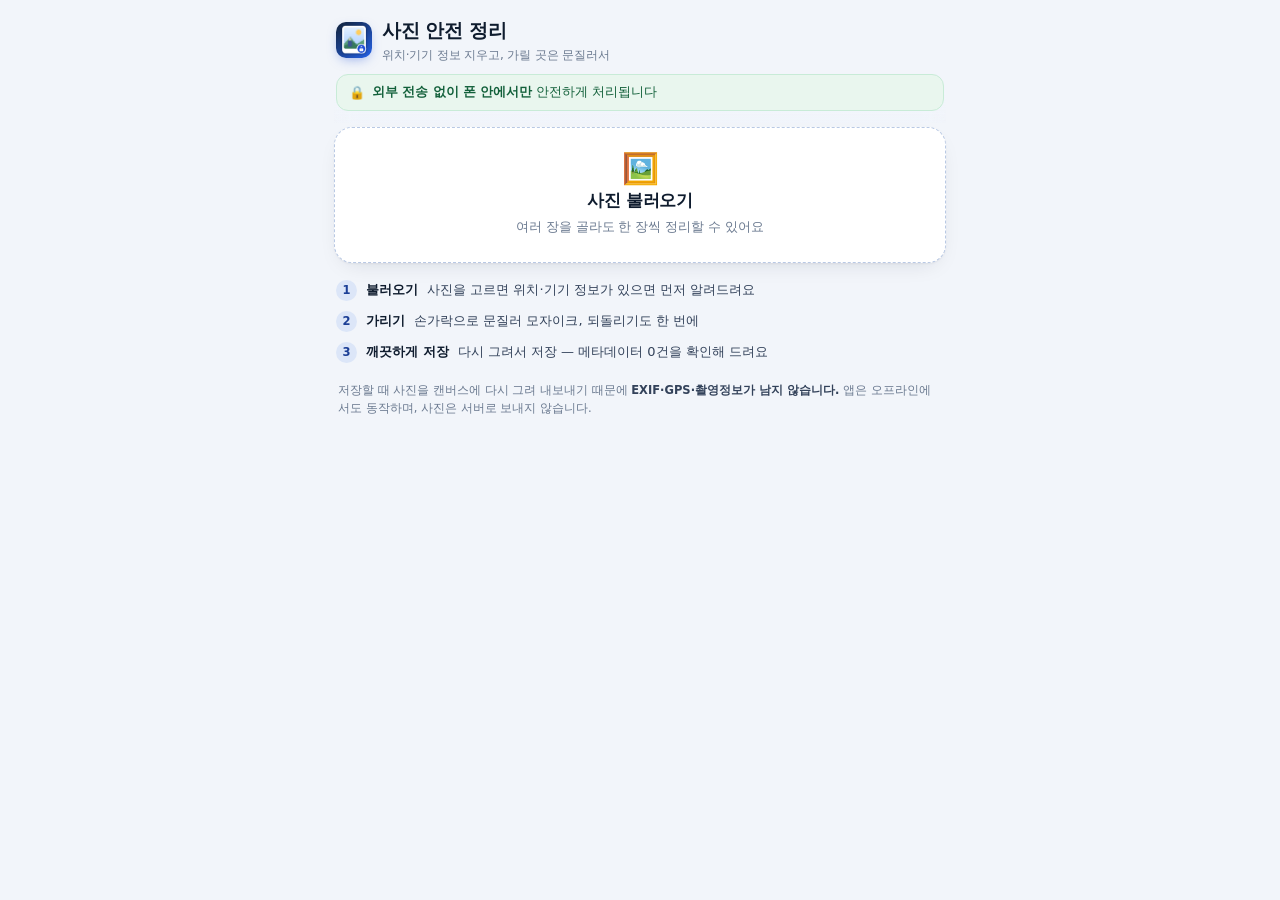
<file: index.html>
<!DOCTYPE html>
<html lang="ko">
<head>
<meta charset="utf-8">
<meta name="viewport" content="width=device-width, initial-scale=1, viewport-fit=cover">
<title>사진 안전 정리 — EXIF 삭제 · 모자이크</title>
<meta name="description" content="사진의 위치·기기 정보(EXIF)를 지우고 손가락으로 문질러 모자이크하는 도구. 모든 처리는 폰 안에서만 이루어지고 사진은 어디로도 전송되지 않습니다.">
<meta name="theme-color" content="#0f1c2e">
<meta name="referrer" content="no-referrer">
<meta http-equiv="Content-Security-Policy" content="default-src 'self'; img-src 'self' data: blob:; connect-src 'self' blob: data:; worker-src 'self' blob:; style-src 'self' 'unsafe-inline'; script-src 'self'; manifest-src 'self'">
<meta name="apple-mobile-web-app-capable" content="yes">
<meta name="mobile-web-app-capable" content="yes">
<meta name="apple-mobile-web-app-status-bar-style" content="black-translucent">
<meta name="apple-mobile-web-app-title" content="사진 안전 정리">
<meta name="format-detection" content="telephone=no">
<link rel="manifest" href="./manifest.webmanifest">
<link rel="apple-touch-icon" href="./icons/apple-touch-icon.png">
<link rel="icon" href="./icons/icon-192.png" sizes="192x192">
<link rel="stylesheet" href="./styles.css">
</head>
<body>

<header class="app-header">
  <div class="brand">
    <img class="brand-icon" src="./icons/icon-192.png" alt="" width="36" height="36">
    <div class="brand-text">
      <h1>사진 안전 정리</h1>
      <p class="brand-sub">위치·기기 정보 지우고, 가릴 곳은 문질러서</p>
    </div>
  </div>
  <p class="privacy-note">
    <span class="lock" aria-hidden="true">🔒</span>
    <span><strong>외부 전송 없이 폰 안에서만</strong> 안전하게 처리됩니다</span>
  </p>
</header>

<main>
  <!-- 1. 사진 선택 -->
  <section class="pick" id="pickArea">
    <label class="picker" for="fileInput" id="filePicker">
      <span class="picker-icon" aria-hidden="true">🖼️</span>
      <span class="picker-title" id="pickerTitle">사진 불러오기</span>
      <span class="picker-sub" id="pickerSub">여러 장을 골라도 한 장씩 정리할 수 있어요</span>
    </label>
    <input id="fileInput" type="file" accept="image/*" multiple class="sr-only">

    <ol class="how" id="howList">
      <li><b>불러오기</b> 사진을 고르면 위치·기기 정보가 있으면 먼저 알려드려요</li>
      <li><b>가리기</b> 손가락으로 문질러 모자이크, 되돌리기도 한 번에</li>
      <li><b>깨끗하게 저장</b> 다시 그려서 저장 — 메타데이터 0건을 확인해 드려요</li>
    </ol>
  </section>

  <!-- 2. 편집 -->
  <section class="editor hidden" id="editor" aria-label="사진 편집">

    <div class="badge" id="exifBadge" data-state="unknown">
      <span class="badge-icon" id="badgeIcon" aria-hidden="true">⏳</span>
      <div class="badge-body">
        <strong id="badgeTitle">사진을 살펴보는 중…</strong>
        <span class="badge-sub" id="badgeSub"></span>
      </div>
      <button class="badge-more hidden" id="badgeMore" type="button" aria-expanded="false">자세히</button>
    </div>
    <div class="badge-detail hidden" id="badgeDetail"></div>

    <div class="thumbs hidden" id="thumbStrip" role="tablist" aria-label="불러온 사진"></div>

    <div class="stage" id="stage">
      <canvas id="canvas" aria-label="모자이크 편집 캔버스"></canvas>
      <p class="stage-empty hidden" id="stageEmpty">사진을 불러와 주세요</p>
    </div>

    <p class="img-meta" id="imgMeta"></p>

    <div class="tools">
      <div class="tool-row">
        <span class="tool-label" id="styleLabel">가리기 방식</span>
        <div class="segmented" role="radiogroup" aria-labelledby="styleLabel">
          <button class="seg is-active" type="button" role="radio" aria-checked="true" data-style="mosaic">모자이크</button>
          <button class="seg" type="button" role="radio" aria-checked="false" data-style="blur">블러</button>
        </div>
      </div>
      <div class="tool-row">
        <span class="tool-label" id="sizeLabel">브러시 크기</span>
        <div class="segmented seg-3" role="radiogroup" aria-labelledby="sizeLabel">
          <button class="seg" type="button" role="radio" aria-checked="false" data-size="small">작게</button>
          <button class="seg is-active" type="button" role="radio" aria-checked="true" data-size="medium">보통</button>
          <button class="seg" type="button" role="radio" aria-checked="false" data-size="large">크게</button>
        </div>
      </div>
      <div class="tool-row tool-row-btns">
        <button class="btn btn-soft" id="undoBtn" type="button" disabled>↩︎ 한 단계 되돌리기</button>
        <button class="btn btn-soft" id="resetBtn" type="button" disabled>원본 초기화</button>
      </div>
    </div>

    <div class="actions">
      <button class="btn btn-primary" id="saveBtn" type="button">
        <span class="btn-ico" aria-hidden="true">💾</span> EXIF 지우고 저장
      </button>
      <button class="btn btn-outline hidden" id="shareBtn" type="button">
        <span class="btn-ico" aria-hidden="true">📤</span> 공유하기
      </button>
    </div>

    <p class="status" id="status" role="status" aria-live="polite"></p>
  </section>

  <p class="foot-note">
    저장할 때 사진을 캔버스에 다시 그려 내보내기 때문에 <b>EXIF·GPS·촬영정보가 남지 않습니다.</b>
    앱은 오프라인에서도 동작하며, 사진은 서버로 보내지 않습니다.
  </p>
</main>

<noscript><p class="noscript">이 도구는 브라우저에서 사진을 직접 처리하므로 JavaScript가 필요합니다.</p></noscript>

<script src="./app.js"></script>
</body>
</html>
</file>
<file: styles.css>
/* 사진 안전 정리 — mobile first */
:root {
  --bg: #f2f5fa;
  --bg-soft: #e8edf5;
  --card: #ffffff;
  --ink: #0f1c2e;
  --ink-2: #33425a;
  --muted: #6b7a90;
  --line: #e1e7f0;
  --brand: #1d4ed8;
  --brand-2: #2f6bff;
  --brand-ink: #ffffff;
  --ok-bg: #e7f7ee;
  --ok-ink: #0b7a43;
  --warn-bg: #fff4e5;
  --warn-ink: #a2560b;
  --warn-line: #ffd8a8;
  --neutral-bg: #eef2f8;
  --shadow: 0 1px 2px rgba(15, 28, 46, .05), 0 8px 24px -12px rgba(15, 28, 46, .18);
  --radius: 18px;
  --safe-t: env(safe-area-inset-top, 0px);
  --safe-b: env(safe-area-inset-bottom, 0px);
  --safe-l: env(safe-area-inset-left, 0px);
  --safe-r: env(safe-area-inset-right, 0px);
}

* { box-sizing: border-box; -webkit-tap-highlight-color: transparent; }

html, body {
  margin: 0;
  padding: 0;
  background: var(--bg);
  color: var(--ink);
  font-family: -apple-system, BlinkMacSystemFont, "Apple SD Gothic Neo", "Pretendard",
    "Malgun Gothic", "Noto Sans KR", system-ui, sans-serif;
  font-size: 16px;
  line-height: 1.5;
  -webkit-text-size-adjust: 100%;
}

body {
  padding: 0 calc(14px + var(--safe-l)) calc(24px + var(--safe-b)) calc(14px + var(--safe-r));
  max-width: 640px;
  margin: 0 auto;
  min-height: 100svh;
}

.hidden { display: none !important; }

.sr-only {
  position: absolute;
  width: 1px; height: 1px;
  padding: 0; margin: -1px;
  overflow: hidden;
  clip: rect(0 0 0 0);
  white-space: nowrap;
  border: 0;
}

/* ---------- header ---------- */
.app-header {
  padding: calc(16px + var(--safe-t)) 2px 12px;
  position: sticky;
  top: 0;
  z-index: 30;
  background: linear-gradient(to bottom, var(--bg) 72%, rgba(242, 245, 250, 0));
  backdrop-filter: saturate(140%) blur(10px);
  -webkit-backdrop-filter: saturate(140%) blur(10px);
}

.brand { display: flex; align-items: center; gap: 10px; }

.brand-icon {
  width: 36px; height: 36px;
  border-radius: 10px;
  flex: none;
  box-shadow: 0 4px 12px -4px rgba(29, 78, 216, .5);
}

.brand-text h1 {
  margin: 0;
  font-size: 19px;
  font-weight: 800;
  letter-spacing: -.02em;
}

.brand-sub {
  margin: 1px 0 0;
  font-size: 12px;
  color: var(--muted);
  letter-spacing: -.01em;
}

.privacy-note {
  display: flex;
  align-items: center;
  gap: 7px;
  margin: 10px 0 0;
  padding: 9px 12px;
  background: #e9f6ee;
  color: #12603a;
  border: 1px solid #c8ebd7;
  border-radius: 12px;
  font-size: 12.5px;
  line-height: 1.35;
}
.privacy-note .lock { font-size: 13px; }
.privacy-note strong { font-weight: 700; }

/* ---------- picker ---------- */
main { display: block; }

.pick { margin-top: 4px; }

.picker {
  display: flex;
  flex-direction: column;
  align-items: center;
  justify-content: center;
  gap: 4px;
  padding: 26px 18px;
  border: 1.5px dashed #b9c9e4;
  border-radius: var(--radius);
  background: var(--card);
  box-shadow: var(--shadow);
  cursor: pointer;
  transition: transform .12s ease, border-color .12s ease;
  text-align: center;
}
.picker:active { transform: scale(.99); border-color: var(--brand); }
.picker-icon { font-size: 30px; line-height: 1; }
.picker-title { font-size: 17px; font-weight: 800; letter-spacing: -.02em; }
.picker-sub { font-size: 12.5px; color: var(--muted); }

.pick.compact .picker { padding: 14px; flex-direction: row; gap: 10px; }
.pick.compact .picker-icon { font-size: 20px; }
.pick.compact .picker-title { font-size: 15px; }
.pick.compact .picker-sub { display: none; }
.pick.compact .how { display: none; }

.how {
  margin: 16px 2px 0;
  padding: 0;
  list-style: none;
  counter-reset: step;
  display: grid;
  gap: 8px;
}
.how li {
  position: relative;
  padding: 2px 0 2px 30px;
  font-size: 13px;
  color: var(--ink-2);
  counter-increment: step;
  line-height: 1.45;
}
.how li::before {
  content: counter(step);
  position: absolute;
  left: 0; top: 1px;
  width: 21px; height: 21px;
  border-radius: 50%;
  background: #dce6f8;
  color: #1c3f96;
  font-size: 11.5px;
  font-weight: 700;
  display: grid;
  place-items: center;
}
.how b {
  display: inline-block;
  margin-right: 5px;
  font-weight: 700;
  color: var(--ink);
}

/* ---------- EXIF badge ---------- */
.badge {
  display: flex;
  align-items: flex-start;
  gap: 10px;
  margin-top: 16px;
  padding: 12px 13px;
  border-radius: 14px;
  border: 1px solid var(--line);
  background: var(--neutral-bg);
  font-size: 13px;
}
.badge-icon { font-size: 16px; line-height: 1.3; flex: none; }
.badge-body { flex: 1; min-width: 0; }
.badge-body strong { display: block; font-size: 13.5px; font-weight: 800; letter-spacing: -.01em; }
.badge-sub { display: block; margin-top: 2px; font-size: 12px; color: var(--muted); }
.badge[data-state="warn"] { background: var(--warn-bg); border-color: var(--warn-line); }
.badge[data-state="warn"] .badge-body strong { color: var(--warn-ink); }
.badge[data-state="warn"] .badge-sub { color: #8a5a1b; }
.badge[data-state="ok"] { background: var(--ok-bg); border-color: #c3e8d3; }
.badge[data-state="ok"] .badge-body strong { color: var(--ok-ink); }
.badge[data-state="ok"] .badge-sub { color: #2c6b4c; }
.badge[data-state="neutral"] { background: var(--neutral-bg); }
.badge-more {
  flex: none;
  align-self: center;
  border: 1px solid #cbd6e6;
  background: rgba(255, 255, 255, .7);
  color: var(--ink-2);
  border-radius: 9px;
  font-size: 11.5px;
  padding: 5px 9px;
  font-weight: 600;
}
.badge-detail {
  margin: 8px 0 0;
  padding: 11px 13px;
  border: 1px solid var(--line);
  border-radius: 12px;
  background: var(--card);
  font-size: 12px;
  color: var(--ink-2);
}
.badge-detail dl { margin: 0; display: grid; grid-template-columns: auto 1fr; gap: 5px 12px; }
.badge-detail dt { color: var(--muted); white-space: nowrap; }
.badge-detail dd { margin: 0; word-break: break-all; }
.badge-detail p { margin: 8px 0 0; color: var(--muted); line-height: 1.45; }

/* ---------- thumbnails ---------- */
.thumbs {
  display: flex;
  gap: 8px;
  overflow-x: auto;
  padding: 12px 2px 4px;
  scrollbar-width: thin;
  -webkit-overflow-scrolling: touch;
}
.thumb {
  position: relative;
  flex: none;
  width: 58px; height: 58px;
  padding: 0;
  border-radius: 12px;
  overflow: hidden;
  border: 2px solid transparent;
  background: #dde5f1;
  cursor: pointer;
}
.thumb img { display: block; width: 100%; height: 100%; object-fit: cover; }
.thumb .thumb-idx {
  position: absolute;
  left: 3px; bottom: 3px;
  min-width: 15px;
  padding: 0 4px;
  border-radius: 6px;
  background: rgba(10, 18, 30, .62);
  color: #fff;
  font-size: 10px;
  line-height: 15px;
  text-align: center;
}
.thumb .thumb-done {
  position: absolute;
  right: 2px; top: 2px;
  width: 16px; height: 16px;
  border-radius: 50%;
  background: #0f9d58;
  color: #fff;
  font-size: 10px;
  line-height: 16px;
  text-align: center;
}
.thumb[aria-selected="true"] { border-color: var(--brand); box-shadow: 0 0 0 3px rgba(47, 107, 255, .16); }

/* ---------- stage ---------- */
.stage {
  margin-top: 12px;
  border-radius: var(--radius);
  background:
    linear-gradient(45deg, #dfe6f1 25%, transparent 25%) 0 0/16px 16px,
    linear-gradient(-45deg, #dfe6f1 25%, transparent 25%) 0 8px/16px 16px,
    linear-gradient(45deg, transparent 75%, #dfe6f1 75%) 8px -8px/16px 16px,
    linear-gradient(-45deg, transparent 75%, #dfe6f1 75%) -8px 0/16px 16px,
    #eef2f8;
  padding: 6px;
  display: flex;
  align-items: center;
  justify-content: center;
  min-height: 120px;
  box-shadow: var(--shadow);
  overflow: hidden;
}

#canvas {
  display: block;
  width: auto;
  height: auto;
  max-width: 100%;
  max-height: min(58svh, 520px);
  border-radius: 13px;
  touch-action: none;
  -webkit-user-select: none;
  user-select: none;
  -webkit-touch-callout: none;
  cursor: crosshair;
  background: #fff;
}

.stage-empty { color: var(--muted); font-size: 13px; padding: 28px; }

.img-meta {
  margin: 8px 4px 0;
  font-size: 11.5px;
  color: var(--muted);
  display: flex;
  flex-wrap: wrap;
  gap: 4px 10px;
}

/* ---------- tools ---------- */
.tools {
  margin-top: 12px;
  padding: 12px;
  background: var(--card);
  border: 1px solid var(--line);
  border-radius: var(--radius);
  box-shadow: var(--shadow);
  display: grid;
  gap: 10px;
}

.tool-row { display: flex; align-items: center; gap: 10px; }
.tool-row-btns { gap: 8px; }

.tool-label {
  flex: none;
  width: 74px;
  font-size: 12px;
  font-weight: 700;
  color: var(--muted);
  letter-spacing: -.01em;
}

.segmented {
  flex: 1;
  display: grid;
  grid-template-columns: 1fr 1fr;
  gap: 4px;
  padding: 4px;
  background: #eef2f8;
  border-radius: 12px;
}
.segmented.seg-3 { grid-template-columns: 1fr 1fr 1fr; }

.seg {
  appearance: none;
  border: 0;
  background: transparent;
  color: var(--ink-2);
  font: inherit;
  font-size: 13px;
  font-weight: 700;
  padding: 9px 6px;
  border-radius: 9px;
  cursor: pointer;
  transition: background .12s ease, color .12s ease, box-shadow .12s ease;
}
.seg.is-active {
  background: var(--card);
  color: var(--brand);
  box-shadow: 0 1px 2px rgba(15, 28, 46, .12);
}

.btn {
  appearance: none;
  font: inherit;
  font-weight: 700;
  border-radius: 13px;
  border: 1px solid transparent;
  cursor: pointer;
  min-height: 46px;
  padding: 0 14px;
  font-size: 14.5px;
  display: inline-flex;
  align-items: center;
  justify-content: center;
  gap: 7px;
  letter-spacing: -.01em;
  transition: transform .1s ease, opacity .12s ease, background .12s ease;
}
.btn:active:not(:disabled) { transform: scale(.985); }
.btn:disabled { opacity: .42; cursor: default; }

.btn-soft {
  flex: 1;
  background: #f3f6fb;
  border-color: var(--line);
  color: var(--ink-2);
  font-size: 13px;
  min-height: 42px;
  font-weight: 600;
}

.btn-primary {
  width: 100%;
  background: linear-gradient(180deg, var(--brand-2), var(--brand));
  color: var(--brand-ink);
  min-height: 52px;
  font-size: 16px;
  font-weight: 800;
  box-shadow: 0 10px 22px -12px rgba(29, 78, 216, .85);
}

.btn-outline {
  width: 100%;
  background: var(--card);
  border-color: #c9d6ea;
  color: var(--brand);
  min-height: 48px;
}

.actions { margin-top: 12px; display: grid; gap: 8px; }

.status {
  margin: 10px 4px 0;
  min-height: 18px;
  font-size: 12.5px;
  color: var(--ink-2);
  line-height: 1.45;
  white-space: pre-line;
}
.status[data-kind="ok"] { color: var(--ok-ink); font-weight: 600; }
.status[data-kind="err"] { color: #b42318; font-weight: 600; }
.status[data-kind="busy"] { color: var(--muted); }

.foot-note {
  margin: 18px 4px 0;
  font-size: 11.5px;
  line-height: 1.55;
  color: var(--muted);
}
.foot-note b { color: var(--ink-2); }

.noscript {
  margin: 24px 0;
  padding: 14px;
  border-radius: 12px;
  background: var(--warn-bg);
  color: var(--warn-ink);
  font-size: 13px;
}

@media (min-width: 520px) {
  .btn-soft { font-size: 13.5px; }
}

@media (prefers-color-scheme: dark) {
  :root {
    --bg: #0b1420;
    --bg-soft: #0f1c2e;
    --card: #131f30;
    --ink: #eaf0f9;
    --ink-2: #c2cfe0;
    --muted: #8ea0b8;
    --line: #24344a;
    --neutral-bg: #182638;
    --ok-bg: #10291f;
    --ok-ink: #6ee7a8;
    --warn-bg: #2c2008;
    --warn-ink: #f6c471;
    --warn-line: #4a3512;
    --shadow: 0 1px 2px rgba(0, 0, 0, .3), 0 10px 26px -14px rgba(0, 0, 0, .7);
  }
  .app-header { background: linear-gradient(to bottom, var(--bg) 72%, rgba(11, 20, 32, 0)); }
  .privacy-note { background: #10261c; border-color: #1e4433; color: #8de0b2; }
  .picker { border-color: #2b425f; }
  .how li::before { background: #1c2c42; color: #a8c2ea; }
  .segmented { background: #0f1c2e; }
  .seg { color: var(--ink-2); }
  .seg.is-active { background: #1d2d43; color: #8fb4ff; }
  .btn-soft { background: #182638; }
  .stage {
    background:
      linear-gradient(45deg, #17253a 25%, transparent 25%) 0 0/16px 16px,
      linear-gradient(-45deg, #17253a 25%, transparent 25%) 0 8px/16px 16px,
      linear-gradient(45deg, transparent 75%, #17253a 75%) 8px -8px/16px 16px,
      linear-gradient(-45deg, transparent 75%, #17253a 75%) -8px 0/16px 16px,
      #0f1c2e;
  }
  .badge[data-state="warn"] .badge-sub { color: #d0a25f; }
  .badge[data-state="ok"] .badge-sub { color: #8de0b2; }
  .badge-more { background: rgba(255, 255, 255, .06); border-color: #33465f; color: var(--ink-2); }
  .thumb { background: #1c2c42; }
  .btn-outline { border-color: #2f4664; }
}

@media (prefers-reduced-motion: reduce) {
  * { transition: none !important; }
}
</file>
